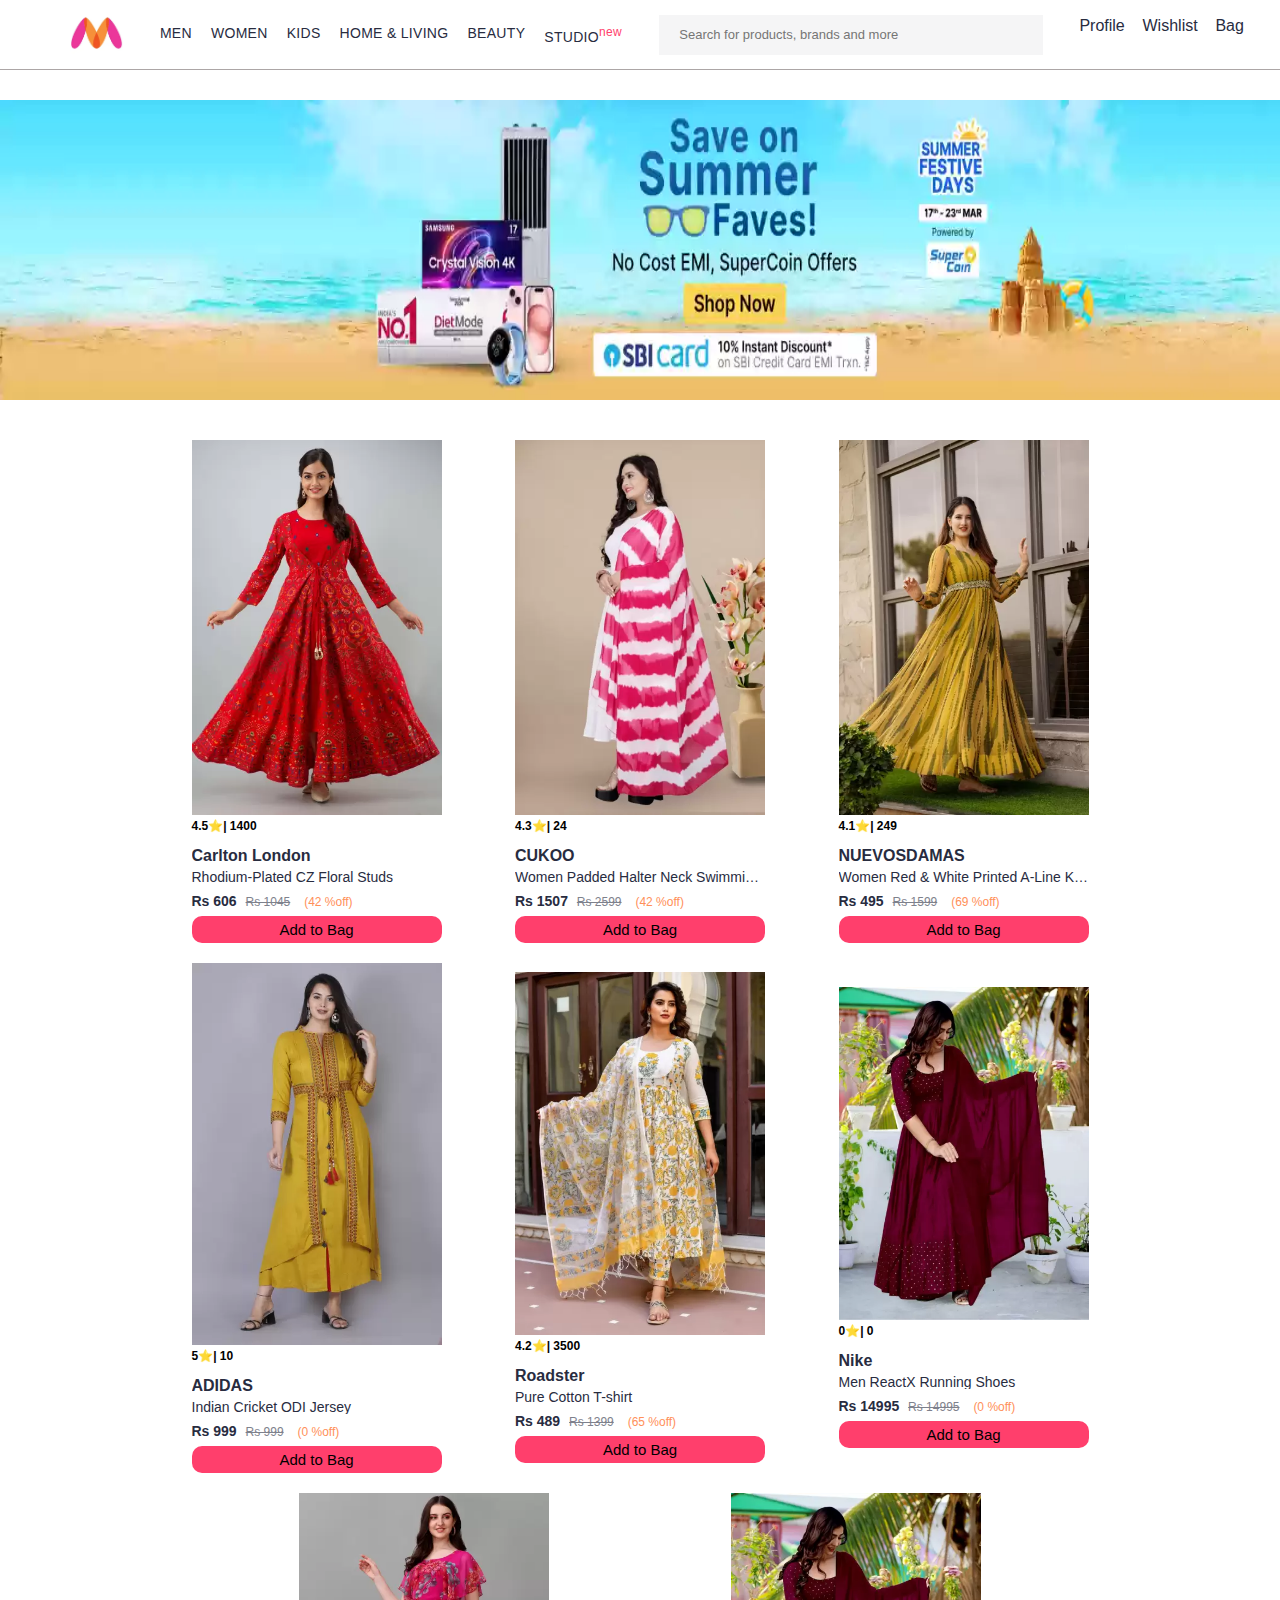
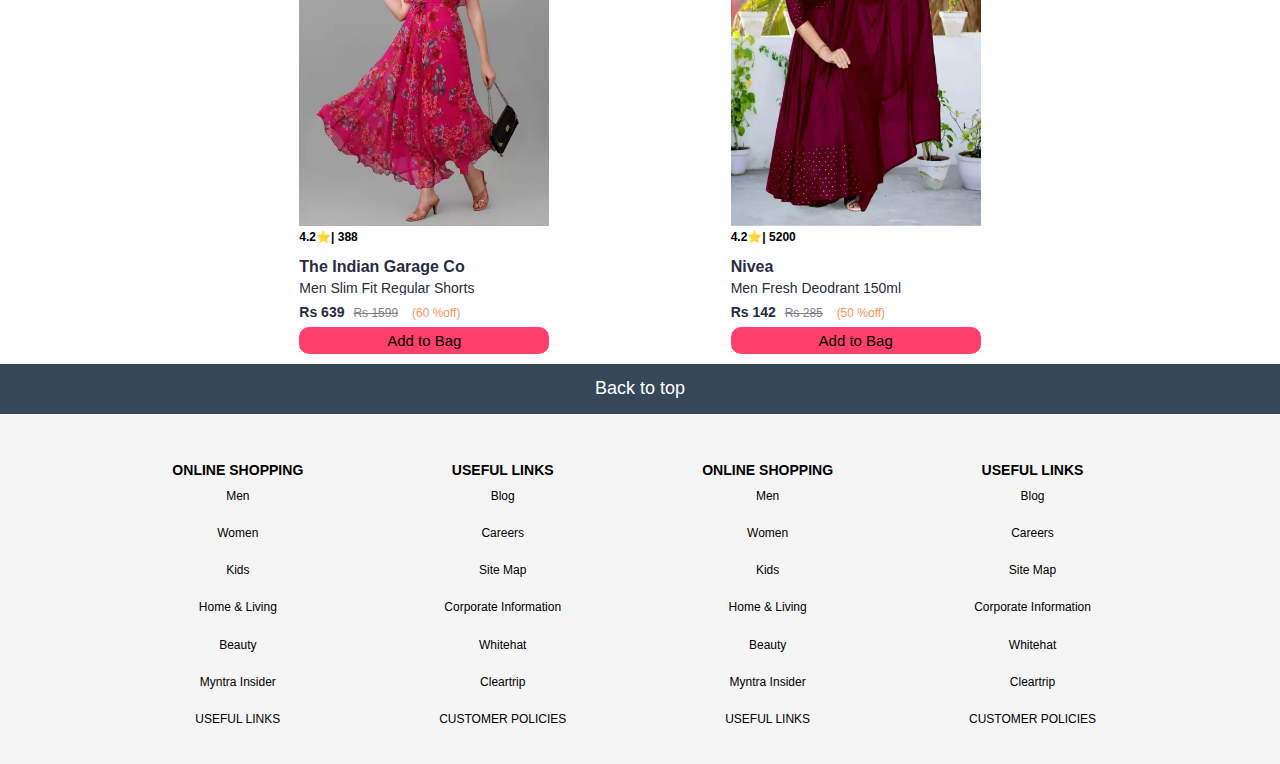
<file: index.html>
<!DOCTYPE html>
<html lang="en">
<head>
    <meta charset="UTF-8">
    <meta name="viewport" content="width=device-width, initial-scale=1.0">
    <title>Myntra shping</title>
    <link rel="stylesheet" href="style.css">
    
    <link rel="stylesheet" href="https://cdnjs.cloudflare.com/ajax/libs/font-awesome/6.5.1/css/all.min.css" integrity="sha512-DTOQO9RWCH3ppGqcWaEA1BIZOC6xxalwEsw9c2QQeAIftl+Vegovlnee1c9QX4TctnWMn13TZye+giMm8e2LwA==" crossorigin="anonymous" referrerpolicy="no-referrer" />
    
</head>
<body>
        <header id="navbar">
                <div class="nav-logo">
                    <a href="#"><img id=logo src="image/logo.webp" alt="logo"></a>
                    </div>
                    <nav class="nav_bar">
                    <a href="#">MEN</a>
                    <a href="#">WOMEN</a>
                    <a href="#">KIDS</a>
                    <a href="#">HOME & LIVING</a>
                    <a href="#">BEAUTY</a>
                    <a href="#">STUDIO<sup id="sn">new</sup></a>
                    </nav>
                    <div class="nav-search">
                        <i  id=ic class="fa-solid fa-magnifying-glass"></i>
                        <input  id=in type="text"placeholder="Search for products, brands and more">  
                    </div>
    
                    <div class="action-bar">
                    <div class="action-container">
                  <span ><i class="fa-regular fa-user"></i></span> 
             <span class="del">Profile</span>
             </div>
    
              <div class="action-container">
               <span ><i class="fa-regular fa-heart"></i></span>
            <span class="del"> Wishlist</span>
            </div>
                       
            <a class="action-container" href="BagIndex/Bindex.html">
            <span ><i class="fa-solid fa-bag-shopping"></i></span>
        <span class="del"> Bag</span>
        <span class="bag-item-count">0</span>
            </a>
                </div>
        </header>

        <section>
           
                <div class="img_container">
                    <img  class="img_con" src="image/m.webp" alt="no show img">
                    <!-- <div class="Deltis">
                        <p id="del">Lorem ipsum dolor sit amet consectetur adipisicing elit. Asperiores quidem eaque doloribus a voluptates odio, natus, assumenda consectetur perferendis in excepturi ration Lorem ipsum dolor sit, amet consect tempora corrupti</p>
                    </div>  -->
                </div>
           
        </section>

   <main>
         <div class="shop_section"></div>

    </main>

   <footer id="fotall">
    <div class="fot-panel">
        <span id="back">Back to top</span>
    </div>
    <div class="fot1">
        <ul>
       <h3 >ONLINE SHOPPING</h3>
            <li><a>Men</a></li>
            <li><a>Women</a></li>
            <li><a>Kids</a></li>
            <li><a>Home & Living</a></li>
            <li><a>Beauty</a></li>
            <li><a>Myntra Insider</a></li>
            <li><a>USEFUL LINKS</a></li>
</ul>
<ul>
    <h3>USEFUL LINKS</h3>
    <li><a>Blog</a></li>
    <li><a>Careers</a></li>
    <li><a>Site Map</a></li>
    <li><a>Corporate Information</a></li>
     <li><a>Whitehat</a></li>
    <li><a>Cleartrip</a></li>
    <li><a>CUSTOMER POLICIES</a></li>

</ul>
<ul>
    <h3 >ONLINE SHOPPING</h3>
         <li><a>Men</a></li>
         <li><a>Women</a></li>
         <li><a>Kids</a></li>
         <li><a>Home & Living</a></li>
         <li><a>Beauty</a></li>
         <li><a>Myntra Insider</a></li>
         <li><a>USEFUL LINKS</a></li>
</ul>
<ul>
    <h3>USEFUL LINKS</h3>
 <li><a>Blog</a></li>
 <li><a>Careers</a></li>
 <li><a>Site Map</a></li>
 <li><a>Corporate Information</a></li>
  <li><a>Whitehat</a></li>
 <li><a>Cleartrip</a></li>
 <li><a>CUSTOMER POLICIES</a></li>

</ul>
 </div>
 <script src="Data/item.js"></script>
<script src="acton.js"></script> 
</body>
</html>
</file>
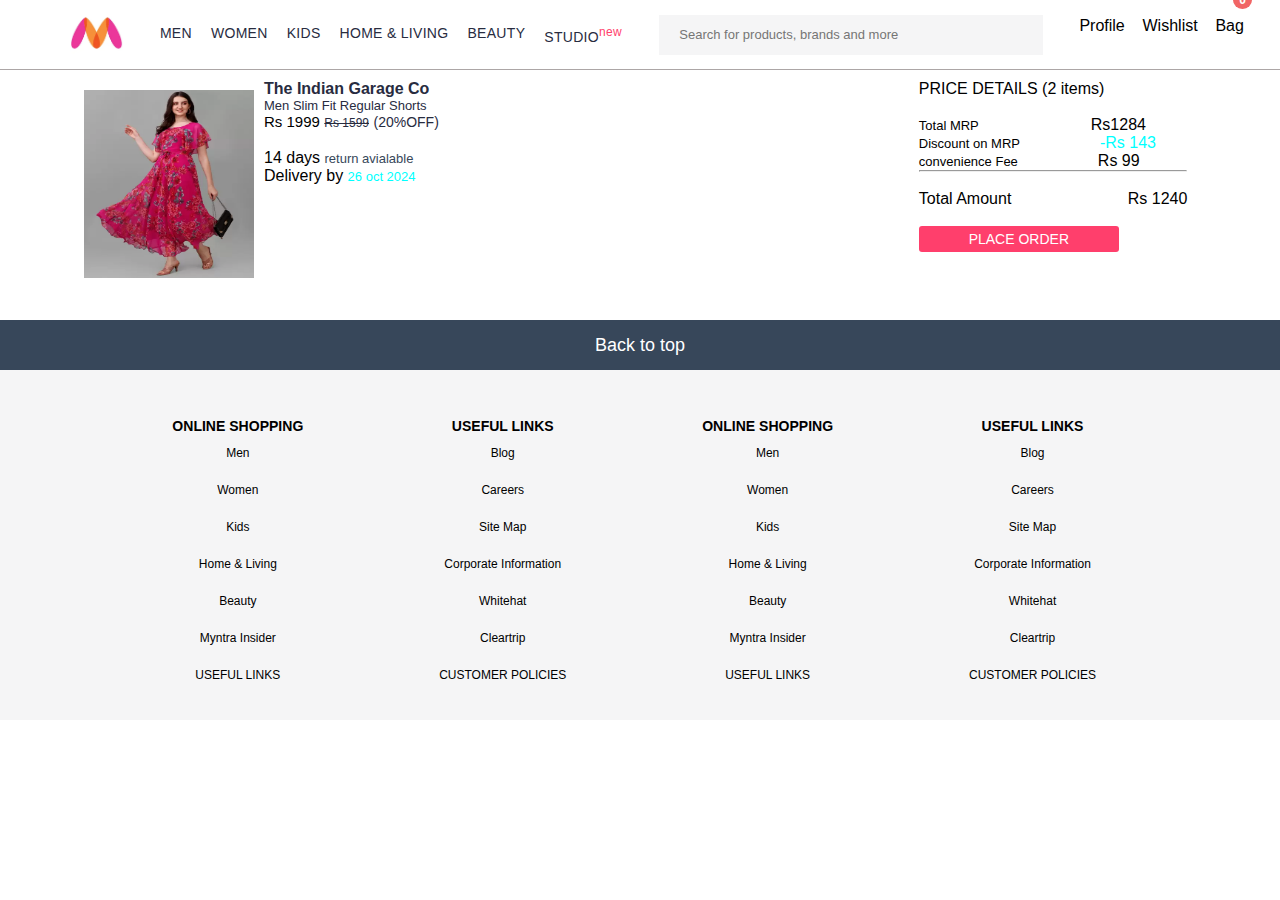
<file: BagIndex/Bindex.html>
<!DOCTYPE html>
<html lang="en">
<head>
    <meta charset="UTF-8">
    <meta name="viewport" content="width=device-width, initial-scale=1.0">
    <title>Myntra shping</title>
    <link rel="stylesheet" href="/BagIndex/Bstyle.css">
    
    <link rel="stylesheet" href="https://cdnjs.cloudflare.com/ajax/libs/font-awesome/6.5.1/css/all.min.css" integrity="sha512-DTOQO9RWCH3ppGqcWaEA1BIZOC6xxalwEsw9c2QQeAIftl+Vegovlnee1c9QX4TctnWMn13TZye+giMm8e2LwA==" crossorigin="anonymous" referrerpolicy="no-referrer" />


</head>
<body>
        <header id="navbar">
                <div class="nav-logo">
                    <a href="#"><img id=logo src="img/logo.webp" alt="logo"></a>
                    </div>
                    <nav class="nav_bar">
                    <a href="#">MEN</a>
                    <a href="#">WOMEN</a>
                    <a href="#">KIDS</a>
                    <a href="#">HOME & LIVING</a>
                    <a href="#">BEAUTY</a>
                    <a href="#">STUDIO<sup id="sn">new</sup></a>
                    </nav>
                    <div class="nav-search">
                        <i  id=ic class="fa-solid fa-magnifying-glass"></i>
                        <input  id=in type="text"placeholder="Search for products, brands and more">  
                    </div>
    
                    <div class="action-bar">
                    <div class="action-container">
                  <span ><i class="fa-regular fa-user"></i></span> 
             <span class="del">Profile</span>
             </div>
    
              <div class="action-container">
               <span ><i class="fa-regular fa-heart"></i></span>
            <span class="del"> Wishlist</span>
            </div>
                       
            <a class="action-container">
            <span ><i class="fa-solid fa-bag-shopping"></i></span>
        <span class="del"> Bag</span>
        <span class="bag-item-count">0</span>
            </a>
                </div>
        </header>
    
        <!--***** hero main section**** -->
          <main>
            <div class="hero-container">
                <div class="box1">
                    <img class=" hero-img" src="img/5.webp"alt=img >
            
                     <div class="box2">
                    <p id="com-name">The Indian Garage Co</p>
                    <p id="item-name">Men Slim Fit Regular Shorts</p>
                    <span class="discount-price">Rs 1999</span>
                    <span class="realy-price">Rs 1599</span>
                    <span class="off">(20%OFF)</span>
                    <br><br>
                    <span>14 days</span>
                    <sapn class="return">return avialable</sapn><br>
                    <span >Delivery by</span>
                    <span class="div-date">26 oct 2024</span> 
                </div>
                
                <div class="box3">
                    <p >PRICE DETAILS (2 items)</p><br>
                    <span><span class="tatal-mrp">Total MRP</span><span id="tm">Rs1284</span><br>
                   <span><span class="Dis-mrp">Discount on MRP</span><span id="dis-am">-Rs 143</span><br>
                   <span><span class="con-fee">convenience Fee</span><span id="fee">Rs 99</span>
                   
                    <hr><br>
                    <span><span class="total-amount">Total Amount</span><span id="ta"> Rs 1240</span><br><br>
                        <div class="but">
                        <button class="order-but">PLACE ORDER</button>
                    </div>
                    </div>
            </div>
            </div>
           
          </main>
          
          
            


        <!--**** fotter *****-->
   <footer id="fotall">
    <div class="fot-panel">
        <span id="back">Back to top</span>
    </div>
    <div class="fot1">
        <ul>
       <h3 >ONLINE SHOPPING</h3>
            <li><a>Men</a></li>
            <li><a>Women</a></li>
            <li><a>Kids</a></li>
            <li><a>Home & Living</a></li>
            <li><a>Beauty</a></li>
            <li><a>Myntra Insider</a></li>
            <li><a>USEFUL LINKS</a></li>
</ul>
<ul>
    <h3>USEFUL LINKS</h3>
    <li><a>Blog</a></li>
    <li><a>Careers</a></li>
    <li><a>Site Map</a></li>
    <li><a>Corporate Information</a></li>
     <li><a>Whitehat</a></li>
    <li><a>Cleartrip</a></li>
    <li><a>CUSTOMER POLICIES</a></li>

</ul>
<ul>
    <h3 >ONLINE SHOPPING</h3>
         <li><a>Men</a></li>
         <li><a>Women</a></li>
         <li><a>Kids</a></li>
         <li><a>Home & Living</a></li>
         <li><a>Beauty</a></li>
         <li><a>Myntra Insider</a></li>
         <li><a>USEFUL LINKS</a></li>
</ul>
<ul>
    <h3>USEFUL LINKS</h3>
 <li><a>Blog</a></li>
 <li><a>Careers</a></li>
 <li><a>Site Map</a></li>
 <li><a>Corporate Information</a></li>
  <li><a>Whitehat</a></li>
 <li><a>Cleartrip</a></li>
 <li><a>CUSTOMER POLICIES</a></li>

</ul>
 </div>
</file>
<file: style.css>
*{
    margin: 0%;
    padding: 0%;
    font-family: Arial, Helvetica, sans-serif;
    box-sizing: border-box;
}
#navbar{
     min-width: 100%; 
     height: 70px; 
    justify-content:space-evenly;
    display: flex;
    align-items: center;
    background-color:#ffffff;
    border-bottom: 1px solid #aca6a6;

}

#logo{
    background-size: cover;
    height: 3em;
    width: 53px; 
 
}
.nav-logo{
    margin-left: 4%;
}

.nav_bar{
    display: flex;
    justify-content: space-evenly;
    min-width: 500px;
    
}
.nav_bar a{
   font-size: 14px;
   letter-spacing: .3px;
   color: #282c3f;
   text-decoration: none;
   font-weight: 500; 
   
}
.nav_bar a:hover{
    border-bottom:3px solid #f54e77 ;
}
.nav_bar a sup{
    color: #ff3f6c;
    font-size: 12px;
}

.nav-search{
    height: 40px;
    min-width: 200px;
    width: 30%;
    background-color: #f5f5f6;
    display: flex;
    align-items: center;
    border-radius: 4px 0px 0px 4px;
}
#ic{
    height:20px;
   box-sizing: content-box;
    padding: 10px;
    background-color: #f5f5f6;
    

}
#in{
    width: 240px;
    height: 40px;
    border: none;
    background-color: #f5f5f6;
    font-size: 13px;
    flex-grow: 1;
    font-weight: 500;
    border-radius: 0px 4px 4px 0px;
}
.action-bar{
    display: flex;
    min-width: 200px;
    justify-content: space-evenly;
}
.action-container{
    display: flex;
    flex-direction: column;
    align-items: center;
    text-decoration: none;
     color: #282c3f;
}

.bag-item-count{
    background-color: #f16565;
    text-align: center;
    line-height: 18px;
    padding:  0 6px;
    height: 18px;
    position: relative;
    font-size: 12px;
    color: #fff;
    left: 13px;
    top:-44px;
    cursor: pointer;
    border-radius: 50%;
    font-weight:700 ;
   }

 
/* section imag hero */
.img_container{
    display: flex;
    align-items: center;
    background-color: #aca6a6;
    margin: 30px 0px;
    
     
  }
  .img_con{
      height: 300px;
      width:100%;
     
  }
  .Deltis p{
      margin: 5px;
  }


/* img box section */
.shop_section{
    width: 80%;
    margin-left: 10%;
    display: flex;
    justify-content: space-evenly;
    align-items: center; 
     flex-wrap: wrap;
    

}
.shop_box{
    width: 250px;
    margin: 10px;
}
.box-img{
    width: 100%;
        
}
.rating{
    font-size:12px;
    font-weight: 700;
}
.company-name{
    margin-top: 15px;
   font-size: 16px;
   font-weight: 700;
   line-height: 1;
   color: #282c3f;
   margin-bottom: 6px;
   overflow:hidden;
   text-overflow: ellipsis;
   white-space: nowrap;


}
.item-name{
    color: #535766;  
    font-size: 14px;
    font-weight: 400;
    line-height: 1;
    color: #282c3f;
    margin-bottom: 0px;
    margin-top: 0px;
    display: block;
    overflow:hidden;
    text-overflow: ellipsis;
    white-space: nowrap;

}
.price{
    font-size: 14px;
    line-height: 1;
    color: #282c3f;
    white-space: nowrap;
    margin-top: 10px;
 
}
.current-price{
    font: 14px;
    font-weight: 700;
    color: #282c3f;
   
}
.original-price{
    font-weight: 400;
    text-decoration:line-through;
    color: #7e818c;
    font-size: 12px;
    margin: 5px;


}
.discount{
  color:#ff905a;
  font-weight: 400;
  font-size: 12px;
  margin-left: 5px;
}
.btn-add-bag{
    background-color:#ff3f6c ;
    border-radius: 10px;
    border: none;
   margin-top: 8px;
   font-size: 15px;
   padding: 5px 15px;
   width: 100%;
   cursor: pointer;


}

/******footer***** */

.fot-panel{
    height: 50px;
    background-color:#37475a;
    justify-content: center;
    align-items: center;
    display: flex;
}
#back{
color: #ffffff;
font-size: 18px;
}
#fotall{
    height: 400px;
    background-color: #f5f5f6; 
    }

.fot1{
    display: flex;
    justify-content: space-evenly;
    align-items: center;
    text-align: center;
    margin: 3rem;
    font-size: 12px;
   
}
.fott_line{
    margin: 2rem;
    font-size: 12px;
  

}
.fot1 li{
    list-style: none;
    padding: 0.72rem;
    list-style: none;
}
.fot1 li:hover{
   color: #f54e77;
  
   
}
</file>
<file: BagIndex/Bstyle.css>
*{
    margin: 0%;
    padding: 0%;
    font-family: Arial, Helvetica, sans-serif;
    box-sizing: border-box;
}
#navbar{
     min-width: 100%; 
     height: 70px; 
    justify-content:space-evenly;
    display: flex;
    align-items: center;
    background-color:#ffffff;
    border-bottom: 1px solid #aca6a6;

}

#logo{
    background-size: cover;
    height: 3em;
    width: 53px; 
 
}
.nav-logo{
    margin-left: 4%;
}

.nav_bar{
    display: flex;
    justify-content: space-evenly;
    min-width: 500px;
    
}
.nav_bar a{
   font-size: 14px;
   letter-spacing: .3px;
   color: #282c3f;
   text-decoration: none;
   font-weight: 500; 
   
}
.nav_bar a:hover{
    border-bottom:3px solid #f54e77 ;
}
.nav_bar a sup{
    color: #ff3f6c;
    font-size: 12px;
}

.nav-search{
    height: 40px;
    min-width: 200px;
    width: 30%;
    background-color: #f5f5f6;
    display: flex;
    align-items: center;
    border-radius: 4px 0px 0px 4px;
}
#ic{
    height:20px;
   box-sizing: content-box;
    padding: 10px;
    background-color: #f5f5f6;
    

}
#in{
    width: 240px;
    height: 40px;
    border: none;
    background-color: #f5f5f6;
    font-size: 13px;
    flex-grow: 1;
    font-weight: 500;
    border-radius: 0px 4px 4px 0px;
}
.action-bar{
    display: flex;
    min-width: 200px;
    justify-content: space-evenly;
}
.action-container{
    display: flex;
    flex-direction: column;
    align-items: center;
}
.bag-item-count{
 background-color: #f16565;
 text-align: center;
 line-height: 18px;
 padding:  0 6px;
 height: 18px;
 position: relative;
 font-size: 12px;
 color: #fff;
 left: 13px;
 top:-44px;
 cursor: pointer;
 border-radius: 50%;
 font-weight:700 ;

}

/****** main hero box *****/

.hero-container{

    display: flex;
   
    height: 250px;
    margin-left: 5%;
      flex-wrap: wrap; 
    }  
.box1{
    height: 83%;
    width: 100%;
    margin: 10px;
    display: flex;
}
.hero-img{
    width: 170px;
    margin: 10px;  
}
#com-name{
    font-weight: 600;
    color: #282c3f;
}
   #item-name{
    color: #282c3f;
    font-size: 13px;
  }  
  .discount-price{
    
    font-size: 15px;
    font-weight: 400;
  }
.realy-price{
    text-decoration: line-through;
    font-size: 12px;
    color: #282c3f;
}
.off{
    color: #282c3f;
    font-size: 14px;
    
}
   .return{
    font-size: 13px;
    color: #37475a;
   }
.div-date{
    font-size: 13px;
    color:aqua;
}
.box3{
    padding-left: 30rem;
}
#tm{
    padding-left: 7rem;
}
.tatal-mrp{
    
    font-size: 13px;
}
.Dis-mrp{
      
        font-size: 13px;
}
#dis-am{
    padding-left: 5rem;
    color: aqua;
}
.con-fee{
    
    font-size: 13px;
}
#fee{
    padding-left: 5rem;
}
#ta{
    padding-left: 7rem;
    font-weight: 500;
}
.but{
    height: 30px;
    width: 200px;
}
.order-but{
    background-color:rgb(255, 63, 108);
    color: rgb(255, 255, 255);
    border-radius: 3px;
    border: none;
    font-size: 14px;
   padding: 5px 15px;
   width: 100%;
   cursor: pointer;

}
/****** fotter******/

.fot-panel{
    height: 50px;
    background-color:#37475a;
    justify-content: center;
    align-items: center;
    display: flex;
}
#back{
color: #ffffff;
font-size: 18px;
}
#fotall{
    height: 400px;
    background-color: #f5f5f6; 
    }

.fot1{
    display: flex;
    justify-content: space-evenly;
    align-items: center;
    text-align: center;
    margin: 3rem;
    font-size: 12px;
   
}
.fott_line{
    margin: 2rem;
    font-size: 12px;
  

}
.fot1 li{
    list-style: none;
    padding: 0.72rem;
    list-style: none;
}
.fot1 li:hover{
   color: #f54e77;
  
   
}
</file>
